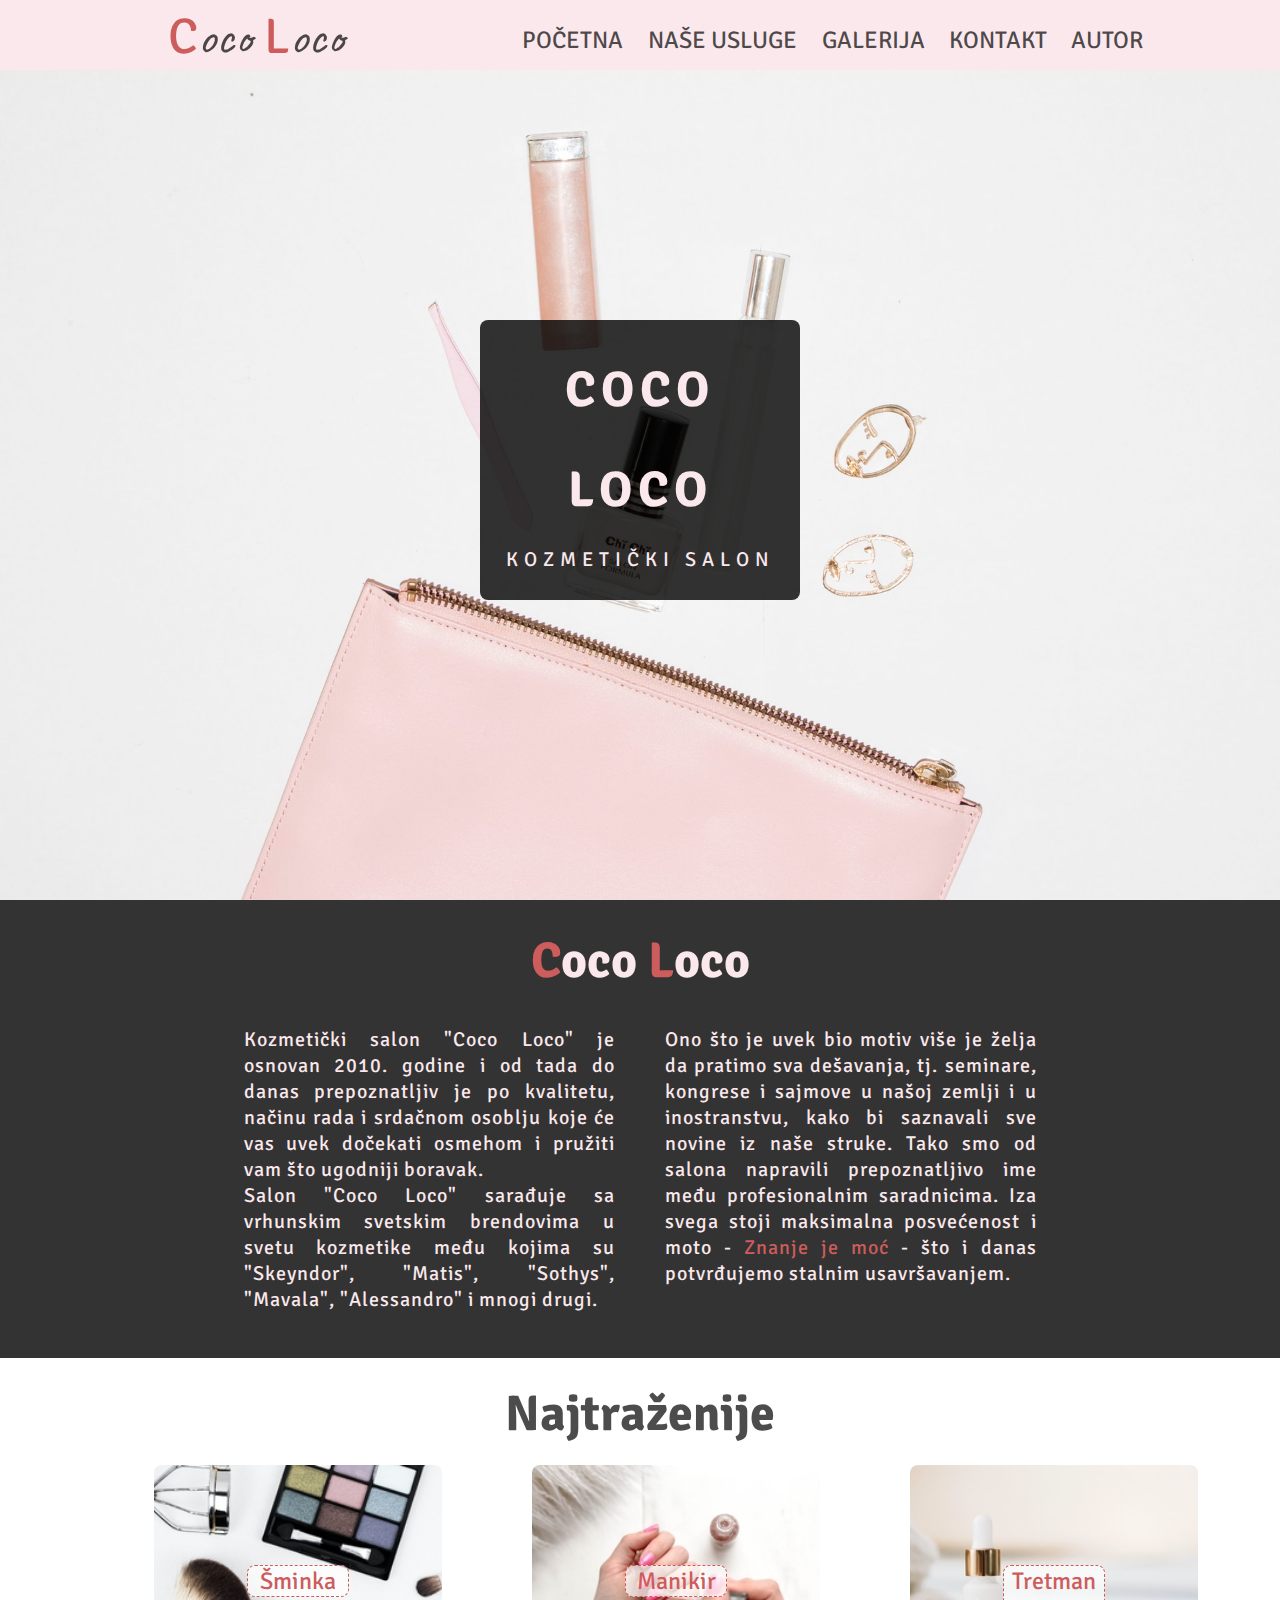
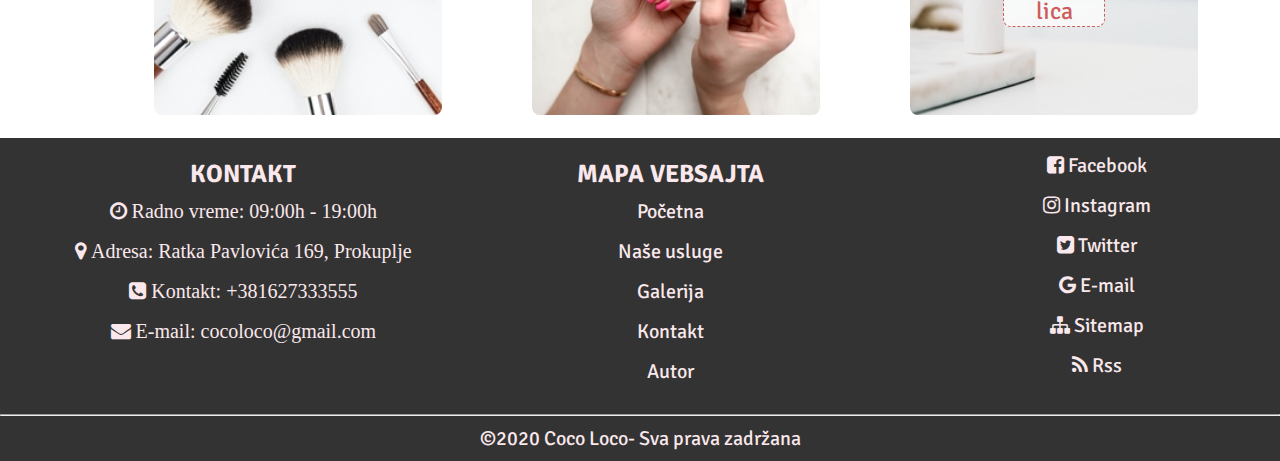
<file: index.html>
<!DOCTYPE html>
<html>
<head>
	<title>Početna | Coco Loco</title>
	<meta charset="utf-8"/>
	<link rel="stylesheet" type="text/css" href="css/style.css"/>
	<link rel="shortcut icon" href="images/icon.png"  sizes="16x16"/>
	<meta name="description" content="Coco Loco | Kozmetički salon | Šminka, Manikir, Higijenski tretman lica"/>
    <meta name="keywords" content="Kozmetički salon, Šminka, Manikir, Pedikir, Higijenski tretman lica"/>
    <meta name="author" content="Kristina Mladenović"/>
     <meta name="viewport" content="width=device-width, initial-scale=1.0"/>
     <link rel="stylesheet" href="https://cdnjs.cloudflare.com/ajax/libs/font-awesome/4.7.0/css/font-awesome.min.css"/>
</head>
<body>
	<!--Pocetak header-a-->
	<div class="header">
		<div class="logo">
				<a href="index.html">
					<span class="prvoSlovo">C</span>oco
					<span class="prvoSlovo">L</span>oco
				</a>
		</div>
			<div class="navigacija">
				<ul>
				<li class="aktivan-link">
					<a href="index.html">Početna </a>
				</li>
				<li>
					<a href="usluge.html">Naše usluge </a>
				</li>
				<li>
					<a href="galerija.html">Galerija</a>
				</li>
				<li>
					<a href="kontakt.html">Kontakt</a>
				</li>
				<li>
					<a href="autor.html">Autor</a>
				</li>
				</ul>
			</div>
				<div class="cistac"></div>
			</div>
	</div>
	<!--Kraj header-a-->
	<!--Pocetak sredine-->
	<div id="sredina">
			<div class="padding-top-bottom-300">
				<div id="sadrzaj">
					<div class="sadrzaj1">
						<h1>Coco Loco</h1>
						<p>Kozmetički salon</p>
					</div>
				</div>
			</div>
		</div>
		<div id="conteiner">
			<h1>
				<span class="prvoSlovo">C</span>oco
				<span class="prvoSlovo">L</span>oco
			</h1>
			<div class="levaKolona">
				<p id="a1">	
					Kozmetički salon "Coco Loco" je osnovan 2010. godine i od tada do danas prepoznatljiv je po kvalitetu, načinu rada i srdačnom osoblju koje će vas uvek dočekati osmehom i pružiti vam što ugodniji boravak.<br/> Salon "Coco Loco" sarađuje sa vrhunskim svetskim brendovima u svetu kozmetike među kojima su "Skeyndor", "Matis", "Sothys", "Mavala", "Alessandro" i mnogi drugi.
					<br/>
					Ono što je uvek bio motiv više je želja da pratimo sva dešavanja, tj. seminare, kongrese i sajmove u našoj zemlji i u inostranstvu, kako bi saznavali sve novine iz naše struke. Tako smo od salona napravili prepoznatljivo ime među profesionalnim saradnicima. Iza svega stoji maksimalna posvećenost i moto -<span class="prvoSlovo"> Znanje je moć</span> - što i danas potvrđujemo stalnim usavršavanjem.
				</p>
			</div>
		</div>
		<div id="podnozje">
			<h1>Najtraženije</h1>
			<div id="image1" class="small-image">
				<div class="opis">
					<a href="usluge.html">Šminka</a>
				</div>
				</div>
			<div id="image2" class="small-image">
				<div class="opis">
					<a href="usluge.html">Manikir</a>
				</div>
				</div>
				<div id="image3" class="small-image">
				<div class="opis">
					<a href="usluge.html">Tretman lica</a>
				</div>
			</div>
			<div class="cleaner"></div>
		</div>
	<!--Kraj sredine-->
	<!--Pocetak footer-a-->
	<div class="footer">
			<div class="info">
				<h3>KONTAKT </h3>
				<ul>
					<li><a href='kontakt.html'><i class="fa fa-clock-o">&nbspRadno vreme: 09:00h - 19:00h</i></a></li> 
						<li><a href='kontakt.html'><i class="fa fa-map-marker">&nbspAdresa: Ratka Pavlovića 169, Prokuplje</i></a></li> 
						<li><a href='kontakt.html'><i class="fa fa-phone-square">&nbspKontakt: +381627333555</i></a></li> 
						<li><a href='kontakt.html'><i class="fa fa-envelope">&nbspE-mail: cocoloco&#64gmail&#46com</i></a></li>
				</ul>
			</div>
			<div class="info">
				<h3>MAPA VEBSAJTA</h3>
				<ul>
					<li>
						<a href="index.html">Početna</a>
					</li>
					<li>
						<a href="usluge.html">Naše usluge </a>
				</li>
					<li>
						<a href="galerija.html">Galerija</a>
					</li>
					<li>
						<a href="kontakt.html">Kontakt</a>
					</li>
					<li>
						<a href="autor.html">Autor</a>
					</li>
				</ul>
			</div>
			<div class="info">
				<ul>
					<li><a href='https://sr-rs.facebook.com/'target='_blank'><i class="fa fa-facebook-square" aria-hidden="true"></i>&nbspFacebook</a></li> 
						<li><a href='https://www.instagram.com/'target='_blank'><i class='fa fa-instagram'></i>&nbspInstagram</a></li> 
						<li><a href='https://twitter.com/'target='_blank'><i class='fa fa-twitter-square'></i>&nbspTwitter</a></li> 
						<li><a href='https://accounts.google.com/signin/v2/identifier?service=mail&passive=true&rm=false&continue=https%3A%2F%2Fmail.google.com%2Fmail%2F&ss=1&scc=1&ltmpl=default&ltmplcache=2&emr=1&osid=1&flowName=GlifWebSignIn&flowEntry=ServiceLogin'target='_blank'><i class='fa fa-google'></i>&nbspE-mail</a></li> 
						<li><a href="sitemap.xml"><i class="fa fa-sitemap" aria-hidden="true"></i>&nbspSitemap</a></li> 
						 <li><a href="rss.xml"><i class="fa fa-rss "aria-hidden="true"></i>&nbspRss</a></li>	
				</ul>
			</div>
		</div>
				<hr style="background:rgb(250, 232, 236)"/>
				<div class="copy">
				<p>
					&copy;2020 Coco Loco- Sva prava zadržana
				</p>
			</div>
	<!--Kraj footer-a-->
</body>
</html>
</file>
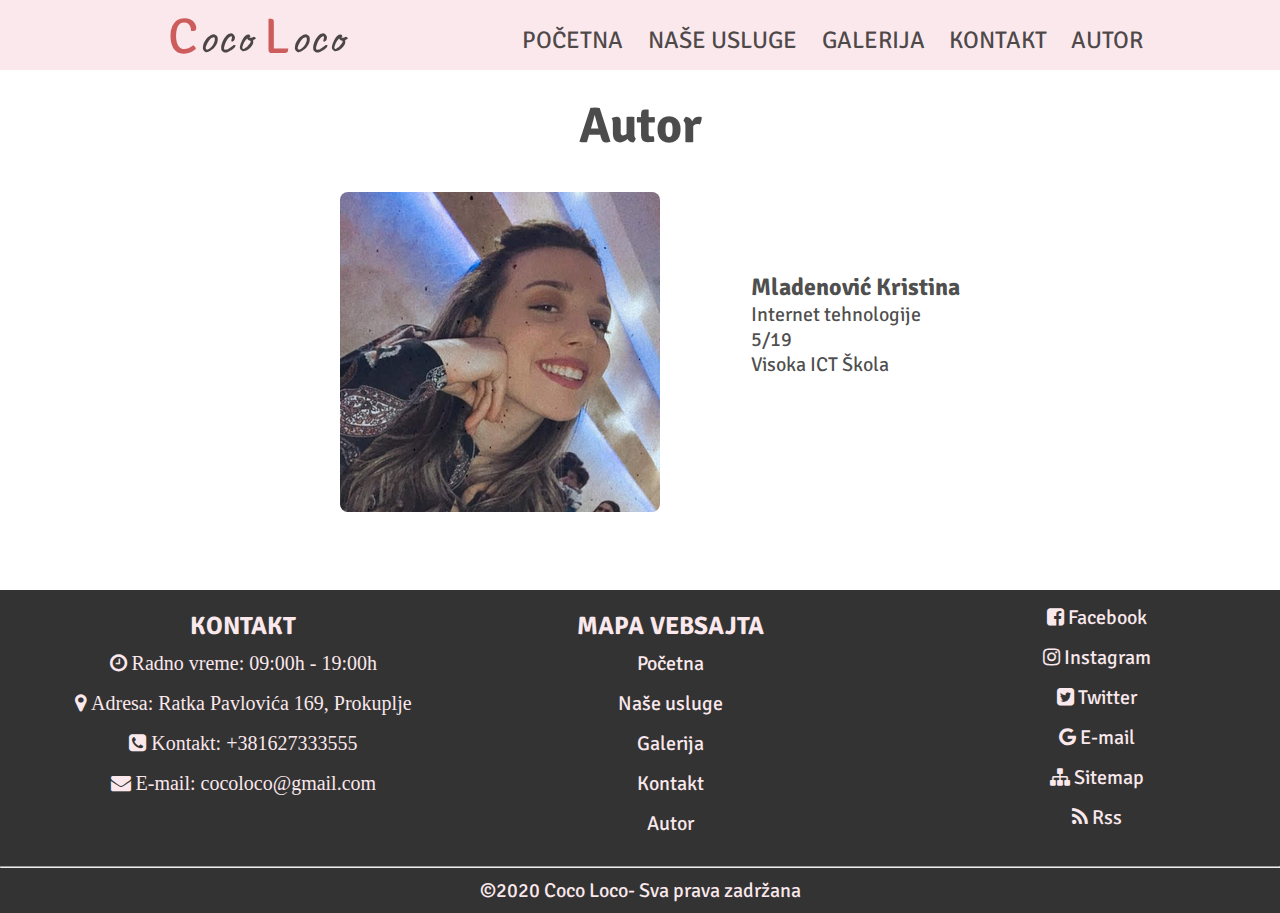
<file: autor.html>
<!DOCTYPE html>
<html>
<head>
	<title>Autor | Coco Loco</title>
	<meta charset="utf-8"/>
	<link rel="stylesheet" type="text/css" href="css/style.css"/>
	<link rel="shortcut icon" href="images/icon.png"  sizes="16x16"/>
	<meta name="description" content="Coco Loco | Kozmetički salon | Šminka, Manikir, Higijenski tretman lica"/>
    <meta name="keywords" content="Kozmetički salon, Šminka, Manikir, Pedikir, Higijenski tretman lica"/>
    <meta name="author" content="Kristina Mladenović"/>
     <meta name="viewport" content="width=device-width, initial-scale=1.0"/>
     <link rel="stylesheet" href="https://cdnjs.cloudflare.com/ajax/libs/font-awesome/4.7.0/css/font-awesome.min.css"/>
</head>
<body>
	<!--Pocetak header-a-->
	<div class="header">
		<div class="logo">
				<a href="index.html">
					<span class="prvoSlovo">C</span>oco
					<span class="prvoSlovo">L</span>oco
				</a>
			</div>
			<div class="navigacija">
				<ul>
				<li >
					<a href="index.html">Početna </a>
				</li>
				<li>
					<a href="usluge.html">Naše usluge </a>
				</li>
				<li>
					<a href="galerija.html">Galerija</a>
				</li>
				<li>
					<a href="kontakt.html">Kontakt</a>
				</li>
				<li class="aktivan-link">
					<a href="autor.html">Autor</a>
				</li>
				</ul>
			</div>
				<div class="cistac"></div>
			</div>
	</div>
	<!--Kraj header-a-->
	<!--Pocetak sredine-->
	<div id="autorSlika">
		<h1>Autor</h1>
			<div id="profil"><img src="images/profil.jpg" alt="Slika profil"/></div>
			<div id="opisAutor"><h2>Mladenović Kristina</h2>
			<p>Internet tehnologije<br/>5/19<br/>Visoka ICT Škola</p></div>
		</div>
	<!--Kraj sredine-->
	<!--Pocetak footer-a-->
	<div class="footer">
			<div class="info">
				<h3>KONTAKT </h3>
				<ul>
					<li><a href='kontakt.html'><i class="fa fa-clock-o">&nbspRadno vreme: 09:00h - 19:00h</i></a></li> 
						<li><a href='kontakt.html'><i class="fa fa-map-marker">&nbspAdresa: Ratka Pavlovića 169, Prokuplje</i></a></li> 
						<li><a href='kontakt.html'><i class="fa fa-phone-square">&nbspKontakt: +381627333555</i></a></li> 
						<li><a href='kontakt.html'><i class="fa fa-envelope">&nbspE-mail: cocoloco&#64gmail&#46com</i></a></li>
				</ul>
			</div>
			<div class="info">
				<h3>MAPA VEBSAJTA</h3>
				<ul>
					<li>
						<a href="index.html">Početna</a>
					</li>
					<li>
						<a href="usluge.html">Naše usluge </a>
				</li>
					<li>
						<a href="galerija.html">Galerija</a>
					</li>
					<li>
						<a href="kontakt.html">Kontakt</a>
					</li>
					<li>
						<a href="autor.html">Autor</a>
					</li>
				</ul>
			</div>
		<div class="info">
					<ul>
					<li><a href='https://sr-rs.facebook.com/'target='_blank'><i class="fa fa-facebook-square" aria-hidden="true"></i>&nbspFacebook</a></li> 
						<li><a href='https://www.instagram.com/'target='_blank'><i class='fa fa-instagram'></i>&nbspInstagram</a></li> 
						<li><a href='https://twitter.com/'target='_blank'><i class='fa fa-twitter-square'></i>&nbspTwitter</a></li> 
						<li><a href='https://accounts.google.com/signin/v2/identifier?service=mail&passive=true&rm=false&continue=https%3A%2F%2Fmail.google.com%2Fmail%2F&ss=1&scc=1&ltmpl=default&ltmplcache=2&emr=1&osid=1&flowName=GlifWebSignIn&flowEntry=ServiceLogin'target='_blank'><i class='fa fa-google'></i>&nbspE-mail</a></li> 
						<li><a href="sitemap.xml"><i class="fa fa-sitemap" aria-hidden="true"></i>&nbspSitemap</a></li> 
						 <li><a href="rss.xml"><i class="fa fa-rss "aria-hidden="true"></i>&nbspRss</a></li>	
				</ul>
			</div>
		</div>
		<hr style="background:rgb(250, 232, 236)"/>
			<div class="copy">
				<p>
					&copy;2020 Coco Loco- Sva prava zadržana
				</p>
			</div>
	<!--Kraj footer-a-->
</body>
</html>
</file>
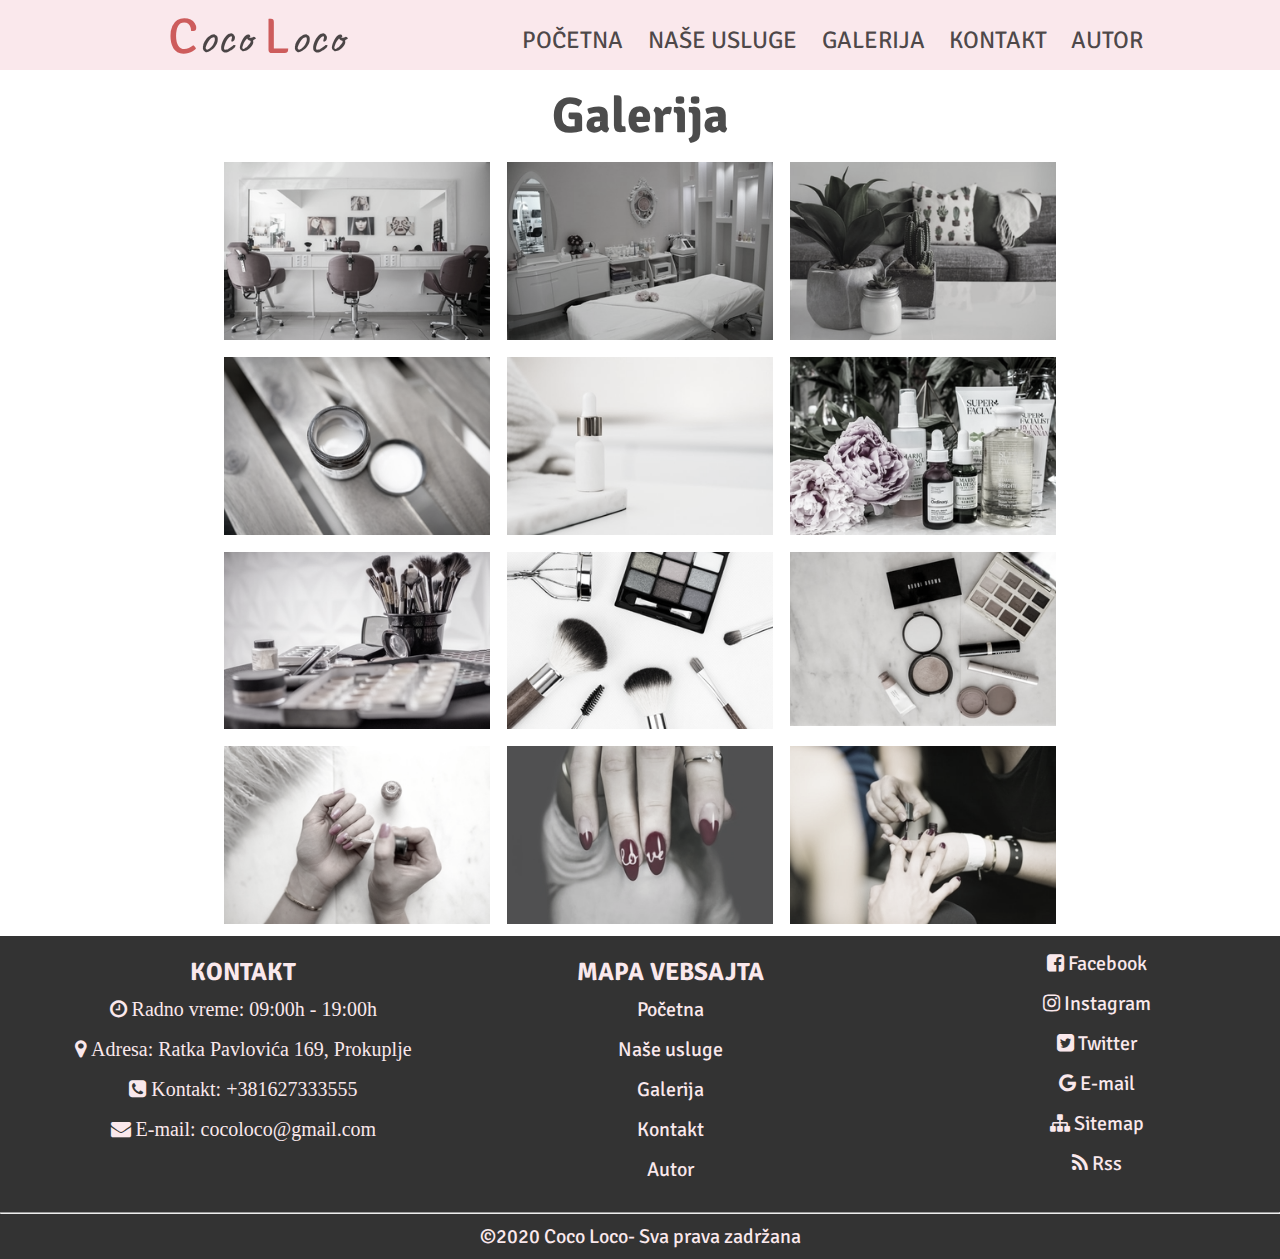
<file: galerija.html>
<!DOCTYPE html>
<html>
<head>
	<title>Galerija | Coco Loco</title>
	<meta charset="utf-8"/>
	<link rel="stylesheet" type="text/css" href="css/style.css"/>
	<link rel="shortcut icon" href="images/icon.png"  sizes="16x16"/>
	<meta name="description" content="Coco Loco | Kozmetički salon | Šminka, Manikir, Higijenski tretman lica"/>
    <meta name="keywords" content="Kozmetički salon, Šminka, Manikir, Pedikir, Higijenski tretman lica"/>
    <meta name="author" content="Kristina Mladenović"/>
     <meta name="viewport" content="width=device-width, initial-scale=1.0"/>
     <link rel="stylesheet" href="https://cdnjs.cloudflare.com/ajax/libs/font-awesome/4.7.0/css/font-awesome.min.css"/>
</head>
<body>
<!--Pocetak header-a-->
	<div class="header">
		<div class="logo">
				<a href="index.html">
					<span class="prvoSlovo">C</span>oco
					<span class="prvoSlovo">L</span>oco
				</a>
			</div>
			<div class="navigacija">
				<ul>
				<li >
					<a href="index.html">Početna </a>
				</li>
				<li>
					<a href="usluge.html">Naše usluge </a>
				</li>
				<li class="aktivan-link">
					<a href="galerija.html">Galerija</a>
				</li>
				<li>
					<a href="kontakt.html">Kontakt</a>
				</li>
				<li>
					<a href="autor.html">Autor</a>
				</li>
				</ul>
			</div>
				<div class="cistac"></div>
			</div>
	</div>
	<!--Kraj header-a-->
	<!--Pocetak sredine-->
		<section class="slike">
        <h1>Galerija</h1>
        <div class="slike-galerije">
            <img src="images/slika1.jpg" alt="Slika 1"/>
            <img src="images/slika2.jpg" alt="Slika 2"/>
            <img src="images/slika3.jpg" alt="Slika 3"/>
            <img src="images/slika4.jpg" alt="Slika 4"/>
            <img src="images/slika6.jpg" alt="Slika 6"/>
            <img src="images/slika7.jpg" alt="Slika 7"/>
            <img src="images/slika9.jpg" alt="Slika 9"/>
            <img src="images/sminka1.jpg" alt="Sminka"/>
            <img src="images/sminka2.jpg" alt="Sminka 2"/>
            <img src="images/nokti1.jpg" alt="Nokti 1"/>
            <img src="images/nokti2.jpg" alt="Nokti 2"/>
            <img src="images/nokti3.jpg" alt="Nokti 3"/>
        </div>
    </section>
    <!--Kraj sredine-->
    <!--Pocetak footer-a-->
	<div class="footer">
			<div class="info">
				<h3>KONTAKT </h3>
				<ul>
					<li><a href='kontakt.html'><i class="fa fa-clock-o">&nbspRadno vreme: 09:00h - 19:00h</i></a></li> 
						<li><a href='kontakt.html'><i class="fa fa-map-marker">&nbspAdresa: Ratka Pavlovića 169, Prokuplje</i></a></li> 
						<li><a href='kontakt.html'><i class="fa fa-phone-square">&nbspKontakt: +381627333555</i></a></li> 
						<li><a href='kontakt.html'><i class="fa fa-envelope">&nbspE-mail: cocoloco&#64gmail&#46com</i></a></li>
				</ul>
			</div>
			<div class="info">
				<h3>MAPA VEBSAJTA</h3>
				<ul>
					<li>
						<a href="index.html">Početna</a>
					</li>
					<li>
						<a href="usluge.html">Naše usluge </a>
				</li>
					<li>
						<a href="galerija.html">Galerija</a>
					</li>
					<li>
						<a href="kontakt.html">Kontakt</a>
					</li>
					<li>
						<a href="autor.html">Autor</a>
					</li>
				</ul>
			</div>
		<div class="info">
					<ul>
					<li><a href='https://sr-rs.facebook.com/'target='_blank'><i class="fa fa-facebook-square" aria-hidden="true"></i>&nbspFacebook</a></li> 
						<li><a href='https://www.instagram.com/'target='_blank'><i class='fa fa-instagram'></i>&nbspInstagram</a></li> 
						<li><a href='https://twitter.com/'target='_blank'><i class='fa fa-twitter-square'></i>&nbspTwitter</a></li> 
						<li><a href='https://accounts.google.com/signin/v2/identifier?service=mail&passive=true&rm=false&continue=https%3A%2F%2Fmail.google.com%2Fmail%2F&ss=1&scc=1&ltmpl=default&ltmplcache=2&emr=1&osid=1&flowName=GlifWebSignIn&flowEntry=ServiceLogin'target='_blank'><i class='fa fa-google'></i>&nbspE-mail</a></li> 
						<li><a href="sitemap.xml"><i class="fa fa-sitemap" aria-hidden="true"></i>&nbspSitemap</a></li> 
						 <li><a href="rss.xml"><i class="fa fa-rss "aria-hidden="true"></i>&nbspRss</a></li>	
				</ul>
			</div>
		</div>
				<hr style="background:rgb(250, 232, 236)"/>
				<div class="copy">
				<p>
					&copy;2020 Coco Loco- Sva prava zadržana
				</p>
			</div>
	<!--Kraj footer-a-->
</body>
</html>
</file>
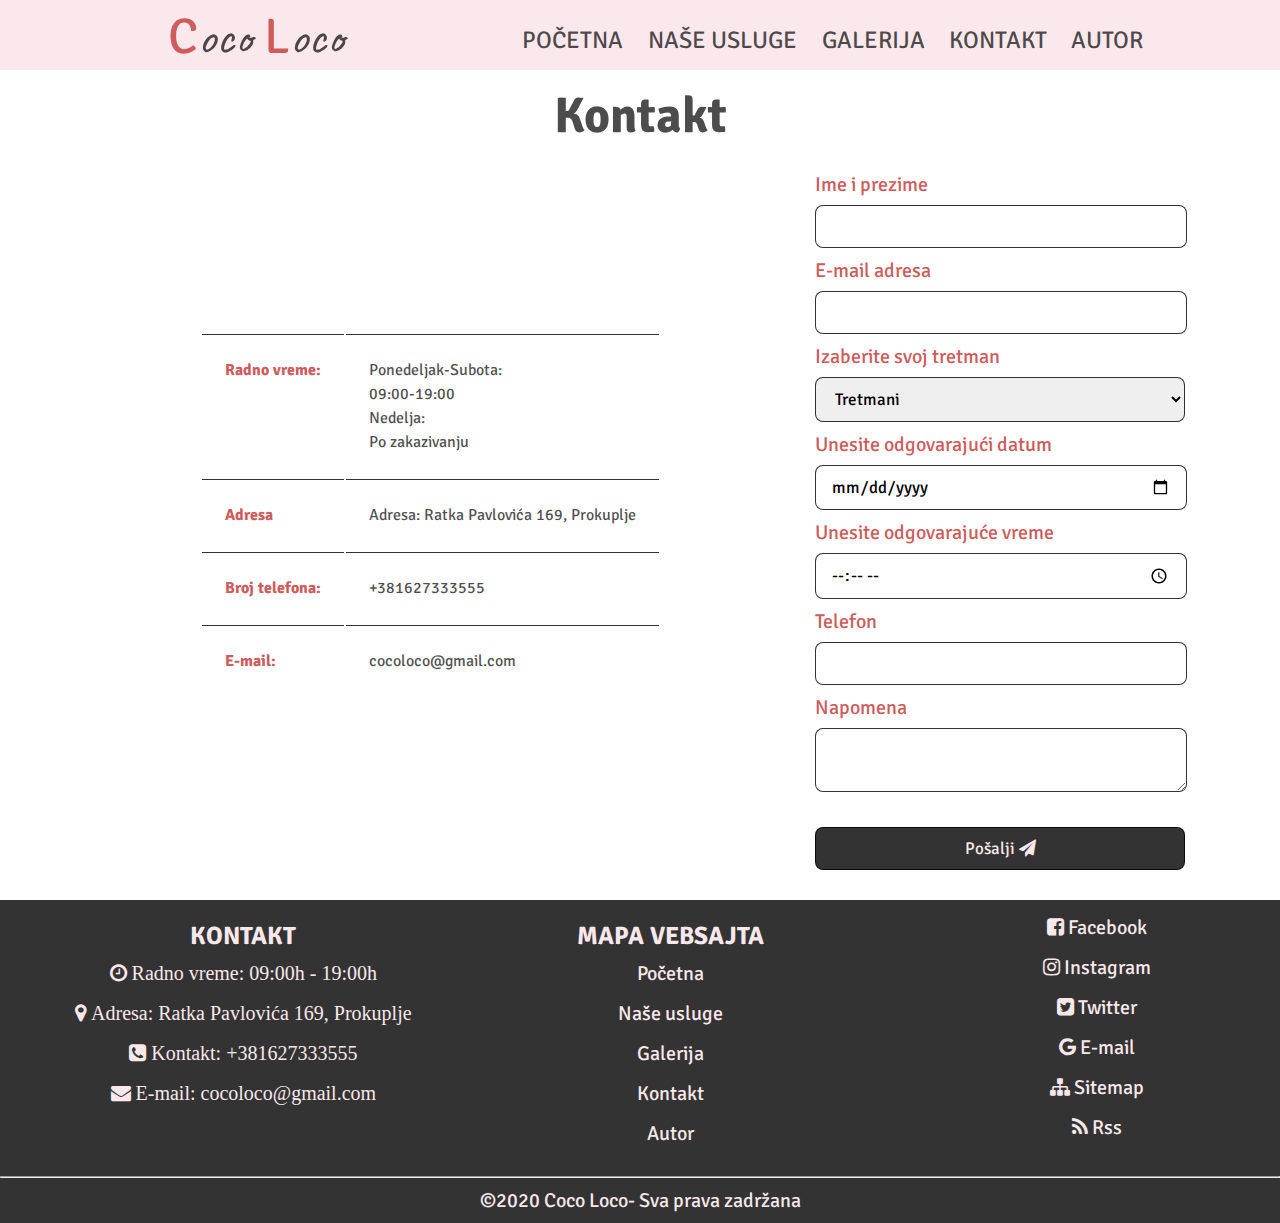
<file: kontakt.html>
<!DOCTYPE html>
<html>
<head>
	<title>Kontakt | Coco Loco</title>
	<meta charset="utf-8"/>
	<link rel="stylesheet" type="text/css" href="css/style.css"/>
	<link rel="shortcut icon" href="images/icon.png"  sizes="16x16"/>
	<meta name="description" content="Coco Loco | Kozmetički salon | Šminka, Manikir, Higijenski tretman lica"/>
    <meta name="keywords" content="Kozmetički salon, Šminka, Manikir, Pedikir, Higijenski tretman lica"/>
    <meta name="author" content="Kristina Mladenović"/>
     <meta name="viewport" content="width=device-width, initial-scale=1.0"/>
     <link rel="stylesheet" href="https://cdnjs.cloudflare.com/ajax/libs/font-awesome/4.7.0/css/font-awesome.min.css"/>
</head>
<body>
<!--Pocetak header-a-->
	<div class="header">
		<div class="logo">
				<a href="index.html">
					<span class="prvoSlovo">C</span>oco
					<span class="prvoSlovo">L</span>oco
				</a>
			</div>
			<div class="navigacija">
				<ul>
				<li>
					<a href="index.html">Početna </a>
				</li>
				<li>
					<a href="usluge.html">Naše usluge </a>
				</li>
				<li>
					<a href="galerija.html">Galerija</a>
				</li>
				<li class="aktivan-link">
					<a href="kontakt.html">Kontakt</a>
				</li>
				<li>
					<a href="autor.html">Autor</a>
				</li>
				</ul>
			</div>
				<div class="cistac"></div>
			</div>
	</div>
	<!--Kraj header-a-->
	<!--Pocetak sredine-->
	<div id="h">
		<h1>Kontakt</h1>
	</div>
		<section id="kontakt" class="kontakt">
        <div class="kontakt-slika">
             <table id="tabela">
		 	 	 <thead>
                        <tr>
                            <th>Radno vreme:</th>
                            <td rowspan="2">Ponedeljak-Subota:<br/>09:00-19:00<br/>Nedelja:<br/> Po zakazivanju</td>
                        </tr>
                    </thead>
                    <tbody>
                    	<tr>
                    		<th>Adresa</th>
                    		<td>Adresa: Ratka Pavlovića 169, Prokuplje</td>
                    	</tr>
                    	<tr>
                    		<th>Broj telefona:</th>
                    		<td>+381627333555</td>
                    	</tr>
                    	<tr>
                    		<th>E-mail:</th>
                    		<td> cocoloco@gmail.com</td>
                    	</tr>
                    </tbody>
		 	 </table>
        </div>        
        <form>
            <div>
                <label for="ime">Ime i prezime</label>
                <input type="text" name="ime" id="name" />
            </div>
            <div>
                <label for="email">E-mail adresa</label>
                <input type="email" name="email" id="email" />
            </div>
            <div>
            	<label for="usluga">Izaberite svoj tretman</label>
            	<select name="usluga" id="usluga">
							<option value="0"selected="selected">Tretmani</option>
							<optgroup label="Šminka">
								<option value="1" >MAC profesionalna šminka</option>
								<option value="2">MAC profesionalna šminka sa postavljenje veštačkih trepavica</option>
								<option value="3">Profesionalna šminka i nadogradnja trepavica tehnikom postavljanja pramenova</option>
								<option value="4">Svilene trepavice - dlaka na dlaku</option>
								<option value="5">Korekcija svilenih trepavica</option>
								<option value="6">Uklanjanje nadogradnje trepavica</option>
								<option value="7">Postavljanje veštačkih trepavica</option>
								<option value="8">Bojenje trepavica</option>
								<option value="9">Bojenje obrva</option>
								<option value="10">Bojenje obrva i trepavica</option>
								<option value="11">Korekcija obrva</option>
								<option value="12">Korekcija obrva i bojenje obrva</option>
								<option value="13">Puder obrve</option>
							</optgroup>
							<optgroup label="Manikir, pedikir i dekoracija noktiju">
								<option value="14">Manikir</option>
								<option value="15">SPA manikir</option>
								<option value="16">Lakiranje</option>
								<option value="17">Nadogradnja noktiju gel tehnikom</option>
								<option value="18">Izlivanje noktiju</option>
								<option value="19">Korekcija nadogradnje gel tehnikom</option>
								<option value="20">	Korekcija nadogradnje – jedan nokat</option>
								<option value="21">Ojačavanje prirodnih noktiju gelom</option>
								<option value="22">Dugotrajni lak – gel lak</option>
								<option value="23">Uklanjanje nadogradnje ili gel lakova</option>
								<option value="24">	Pedikir i gel lak</option>
								<option value="25">	Gel lak na nogama</option>
								<option value="26">	Pedikir i gel</option>
								<option value="27">Gel na nogama</option>
							</optgroup>
							<optgroup label="Tretmani lica">
								<option value="28">	Higijenski tretman lica</option>
								<option value="29">Higijenski tretman lica sa aplikacijom ampule</option>
								<option value="30">Higijenski tretman lica sa dve maske</option>
								<option value="31">Tretman lica piling, masaža i maska</option>
								<option value="32">	Laserski tretman akni</option>
							</optgroup>
							<optgroup label="Depilacija">
								<option value="33">Nausnice</option>
								<option value="34">Brada</option>
								<option value="35">	Zulufi</option>
								<option value="36">Celo lice</option>
								<option value="37">Cele noge</option>
								<option value="38">Ruke</option>
								<option value="39">Pazuh</option>
							</optgroup>
						</select>
            </div>
            <div>
            	<label for="datum">Unesite odgovarajući datum</label>
            	<input type="date" name="datum" id="datum"/>
            </div>
            <div>
            	<label for="vreme">Unesite odgovarajuće vreme</label>
            	<input type="time" name="vreme" id="vreme"/>
            </div>
            <div>
                <label for="telefon">Telefon</label>
                <input type="text" name="telefon" id="telefon" />
            </div>
            <div>
                <label for="poruka">Napomena</label>
                <textarea name="poruka" id="poruka" placeholder="Vaša poruka"/>
                </textarea>
            </div>
            <button class="dugme" type="submit">Pošalji <i class="fa fa-paper-plane" aria-hidden="true"></i></button>
        </form>
    </section>
	<!--Kraj sredine-->
	<!--Pocetak footer-a-->
	<div class="footer">
			<div class="info">
				<h3>KONTAKT </h3>
				<ul>
					<li><a href='kontakt.html'><i class="fa fa-clock-o">&nbspRadno vreme: 09:00h - 19:00h</i></a></li> 
						<li><a href='kontakt.html'><i class="fa fa-map-marker">&nbspAdresa: Ratka Pavlovića 169, Prokuplje</i></a></li> 
						<li><a href='kontakt.html'><i class="fa fa-phone-square">&nbspKontakt: +381627333555</i></a></li>  
						<li><a href='kontakt.html'><i class="fa fa-envelope">&nbspE-mail: cocoloco&#64gmail&#46com</i></a></li>
				</ul>
			</div>
			<div class="info">
				<h3>MAPA VEBSAJTA</h3>
				<ul>
					<li>
						<a href="index.html">Početna</a>
					</li>
					<li>
						<a href="usluge.html">Naše usluge </a>
				</li>
					<li>
						<a href="galerija.html">Galerija</a>
					</li>
					<li>
						<a href="kontakt.html">Kontakt</a>
					</li>
					<li>
						<a href="autor.html">Autor</a>
					</li>
				</ul>
			</div>
		<div class="info">
					<ul>
					<li><a href='https://sr-rs.facebook.com/'target='_blank'><i class="fa fa-facebook-square" aria-hidden="true"></i>&nbspFacebook</a></li> 
						<li><a href='https://www.instagram.com/'target='_blank'><i class='fa fa-instagram'></i>&nbspInstagram</a></li> 
						<li><a href='https://twitter.com/'target='_blank'><i class='fa fa-twitter-square'></i>&nbspTwitter</a></li> 
						<li><a href='https://accounts.google.com/signin/v2/identifier?service=mail&passive=true&rm=false&continue=https%3A%2F%2Fmail.google.com%2Fmail%2F&ss=1&scc=1&ltmpl=default&ltmplcache=2&emr=1&osid=1&flowName=GlifWebSignIn&flowEntry=ServiceLogin'target='_blank'><i class='fa fa-google'></i>&nbspE-mail</a></li> 
						<li><a href="sitemap.xml"><i class="fa fa-sitemap" aria-hidden="true"></i>&nbspSitemap</a></li> 
						 <li><a href="rss.xml"><i class="fa fa-rss "aria-hidden="true"></i>&nbspRss</a></li>	
				</ul>
			</div>
		</div>
				<hr style="background:rgb(250, 232, 236)"/>
				<div class="copy">
				<p>
					&copy;2020 Coco Loco- Sva prava zadržana
				</p>
			</div>
	<!--Kraj footer-a-->
</body>
</html>
</file>
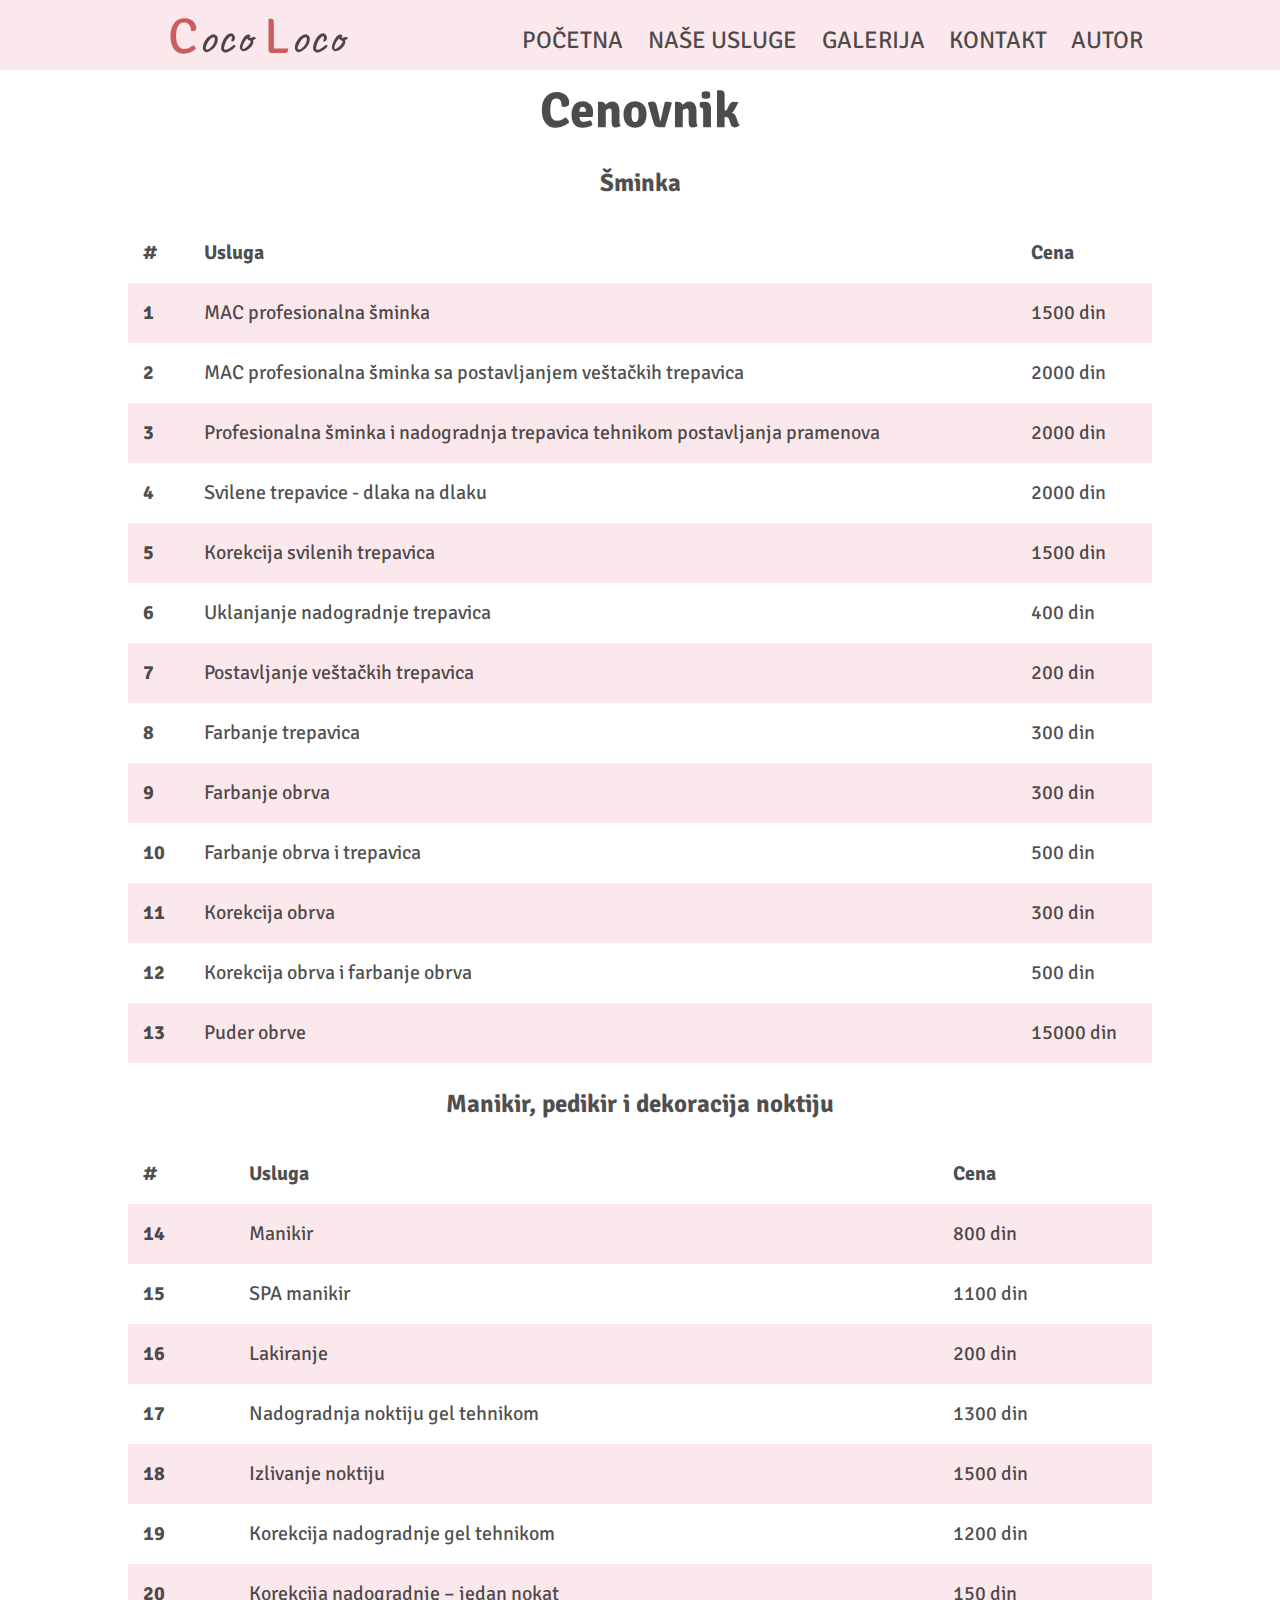
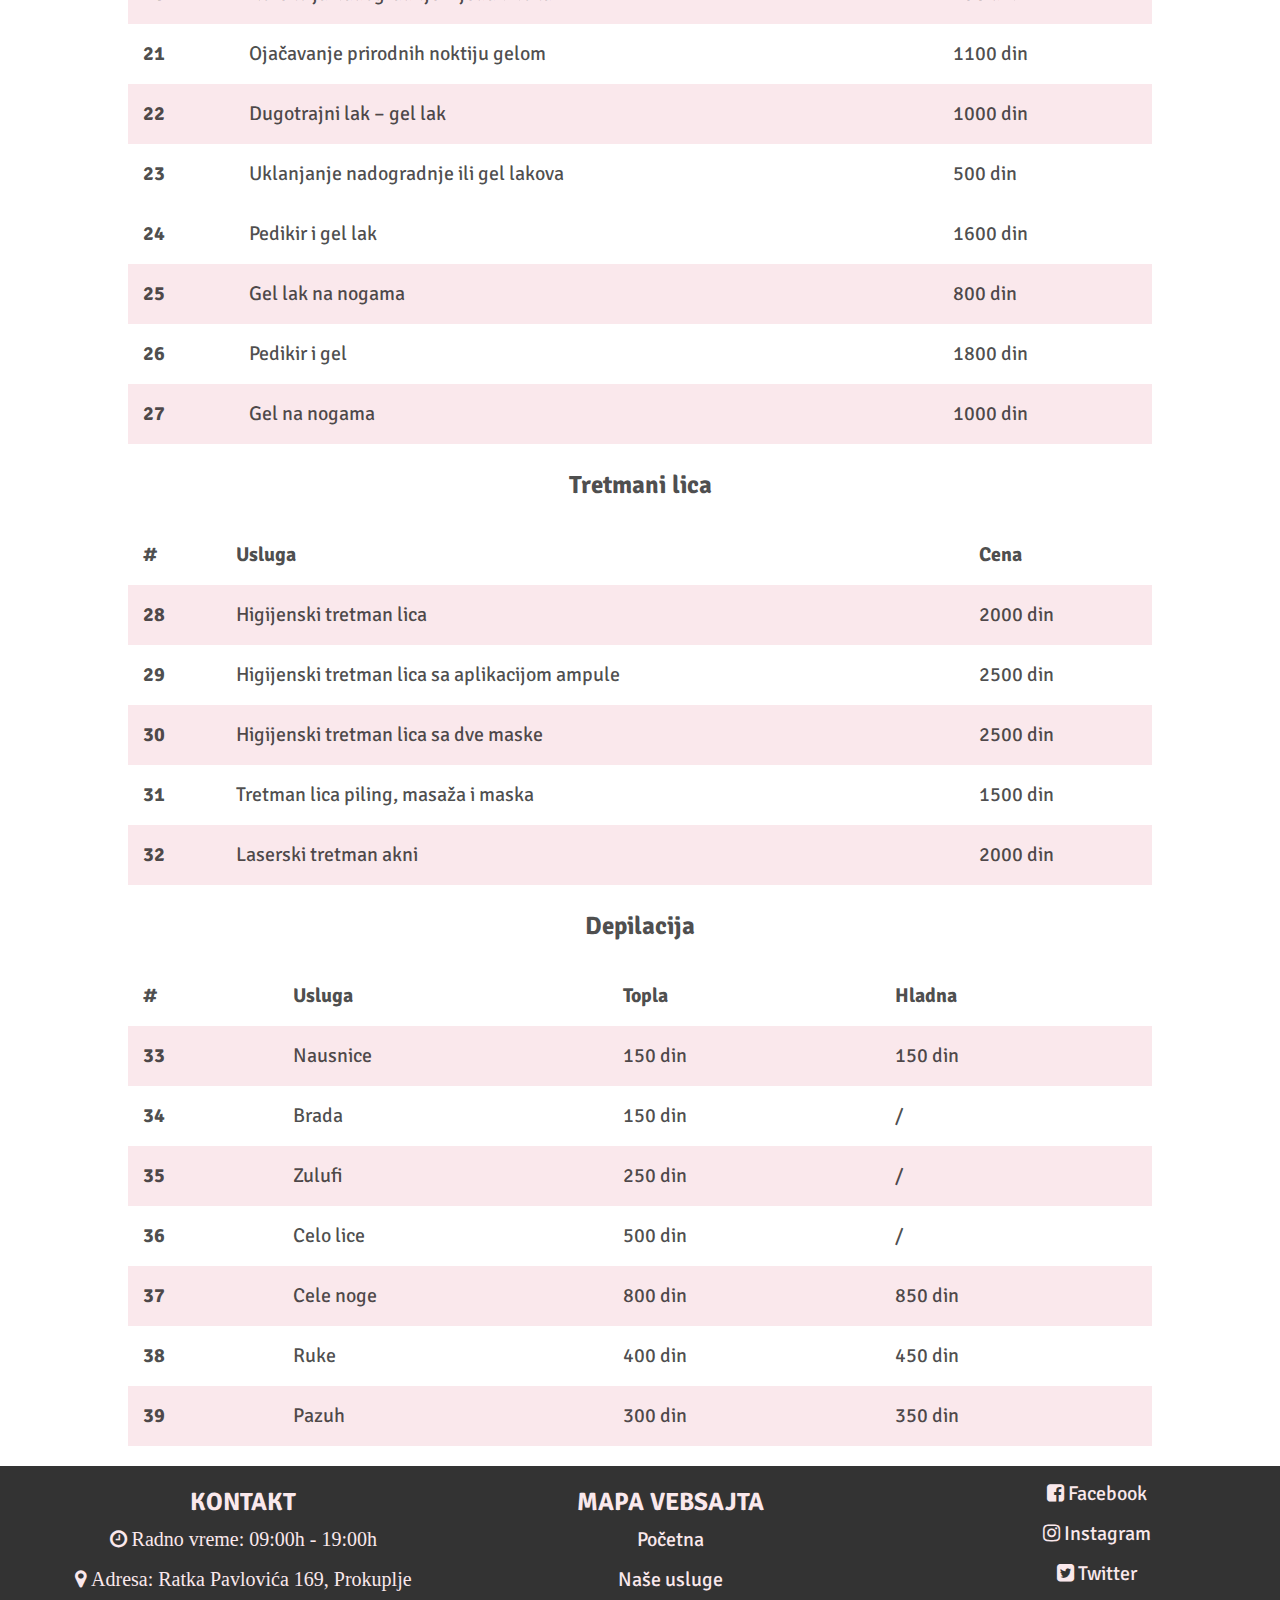
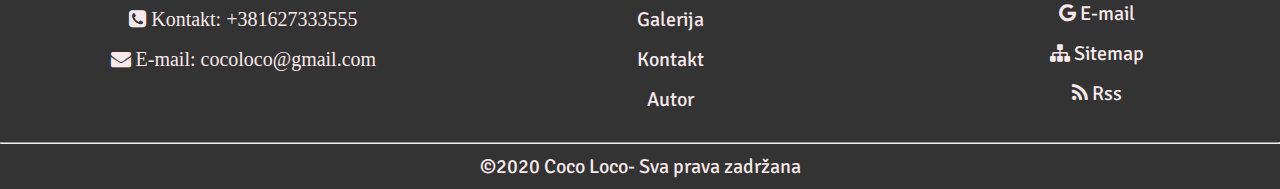
<file: usluge.html>
<!DOCTYPE html>
<html>
<head>
	<title>Naše usluge| Coco Loco</title>
	<meta charset="utf-8"/>
	<link rel="stylesheet" type="text/css" href="css/style.css"/>
	<link rel="shortcut icon" href="images/icon.png"  sizes="16x16"/>
	<meta name="description" content="Coco Loco | Kozmetički salon | Šminka, Manikir, Higijenski tretman lica"/>
    <meta name="keywords" content="Kozmetički salon, Šminka, Manikir, Pedikir, Higijenski tretman lica"/>
    <meta name="author" content="Kristina Mladenović"/>
     <meta name="viewport" content="width=device-width, initial-scale=1.0"/>
     <link rel="stylesheet" href="https://cdnjs.cloudflare.com/ajax/libs/font-awesome/4.7.0/css/font-awesome.min.css"/>
</head>
<body>
<!--Pocetak header-a-->
	<div class="header">
		<div class="logo">
				<a href="index.html">
					<span class="prvoSlovo">C</span>oco
					<span class="prvoSlovo">L</span>oco
				</a>
			</div>
			<div class="navigacija">
				<ul>
				<li >
					<a href="index.html">Početna </a>
				</li>
				<li class="aktivan-link">
					<a href="usluge.html">Naše usluge </a>
				</li>
				<li>
					<a href="galerija.html">Galerija</a>
				</li>
				<li>
					<a href="kontakt.html">Kontakt</a>
				</li>
				<li>
					<a href="autor.html">Autor</a>
				</li>
				</ul>
			</div>
				<div class="cistac"></div>
			</div>
	</div>
	<!--Kraj header-a-->
	<!--Pocetak sredina-->
	<div class="cenovnik">
			<h1> Cenovnik </h1>
			<h3>Šminka</h3>
			<!--Pocetak tabele-->
			 <table class="table  table-striped">
                    <thead>
                        <tr>
                            <th >#</th>
                            <th >Usluga</th>
                            <th >Cena</th>
                        </tr>
                    </thead>
                    <tbody>
                        <tr>
                            <th>1</th>
                            <td>MAC profesionalna šminka</td>
                            <td>1500 din</td>
                        </tr>
                        <tr>
                            <th >2</th>
                            <td>MAC profesionalna šminka sa postavljanjem veštačkih trepavica</td>
                            <td>2000 din</td>
                        </tr>
                        <tr>
                            <th >3</th>
                            <td>Profesionalna šminka i nadogradnja trepavica tehnikom postavljanja pramenova</td>
                            <td>2000 din</td>
                        </tr>
                        <tr>
                            <th >4</th>
                            <td>Svilene trepavice - dlaka na dlaku</td>
                            <td>2000 din</td>
                        </tr>
                        <tr>
                            <th >5</th>
                            <td>Korekcija svilenih trepavica</td>
                            <td>1500 din</td>
                        </tr>
                        <tr>
                            <th >6</th>
                            <td>Uklanjanje nadogradnje trepavica</td>
                            <td>400 din</td>
                        </tr>
                        <tr>
                            <th>7</th>
                            <td>Postavljanje veštačkih trepavica</td>
                            <td>200 din</td>
                        </tr>
                        <tr>
                            <th >8</th>
                            <td>Farbanje trepavica</td>
                            <td>300 din</td>
                        </tr>
                        <tr>
                            <th >9</th>
                            <td>Farbanje obrva</td>
                            <td>300 din</td>
                        </tr>
                        <tr>
                            <th>10</th>
                            <td>Farbanje obrva i trepavica</td>
                            <td>500 din</td>
                        </tr>
                        <tr>
                            <th >11</th>
                            <td>Korekcija obrva</td>
                            <td>300 din</td>
                        </tr>
                        <tr>
                            <th >12</th>
                            <td>Korekcija obrva i farbanje obrva</td>
                            <td>500 din</td>
                        </tr>
                        <tr>
                            <th >13</th>
                            <td>Puder obrve</td>
                            <td>15000 din</td>
                        </tr>
                    </tbody>
                </table>
                <h3>Manikir, pedikir i dekoracija noktiju</h3>
                <table class="table table-striped">
                    <thead>
                        <tr>
                            <th >#</th>
                            <th >Usluga</th>
                            <th >Cena</th>
                        </tr>
                    </thead>
                    <tbody>
                        <tr>
                            <th >14</th>
                            <td>Manikir</td>
                            <td>800 din</td>
                        </tr>
                        <tr>
                            <th >15</th>
                            <td>SPA manikir</td>
                            <td>1100 din</td>
                        </tr>
                        <tr>
                            <th>16</th>
                            <td>Lakiranje</td>
                            <td>200 din</td>
                        </tr>
                        <tr>
                            <th >17</th>
                            <td>Nadogradnja noktiju gel tehnikom</td>
                            <td>1300 din</td>
                        </tr>
                        <tr>
                            <th >18</th>
                            <td>Izlivanje noktiju</td>
                            <td>1500 din</td>
                        </tr>
                        <tr>
                            <th>19</th>
                            <td>Korekcija nadogradnje gel tehnikom</td>
                            <td>1200 din</td>
                        </tr>
                        <tr>
                            <th >20</th>
                            <td>Korekcija nadogradnje – jedan nokat</td>
                            <td>150 din</td>
                        </tr>
                        <tr>
                            <th >21</th>
                            <td>Ojačavanje prirodnih noktiju gelom</td>
                            <td>1100 din</td>
                        </tr>
                        <tr>
                            <th >22</th>
                            <td>Dugotrajni lak – gel lak</td>
                            <td>1000 din</td>
                        </tr>
                        <tr>
                            <th >23</th>
                            <td>Uklanjanje nadogradnje ili gel lakova</td>
                            <td>500 din</td>
                        </tr>
                        <tr>
                        <tr>
                            <th>24</th>
                            <td>Pedikir i gel lak</td>
                            <td>1600 din</td>
                        </tr>
                        <tr>
                            <th >25</th>
                            <td>Gel lak na nogama</td>
                            <td>800 din</td>
                        </tr>
                        <tr>
                            <th >26</th>
                            <td>Pedikir i gel</td>
                            <td>1800 din</td>
                        </tr>
                        <tr>
                            <th >27</th>
                            <td>Gel na nogama</td>
                            <td>1000 din</td>
                        </tr>
                        <tr>
                    </tbody>
                </table>
                <h3>Tretmani lica</h3>
                <table class="table table-striped">
                    <thead>
                        <tr>
                            <th >#</th>
                            <th >Usluga</th>
                            <th >Cena</th>
                        </tr>
                    </thead>
                    <tbody>
                        <tr>
                            <th>28</th>
                            <td>Higijenski tretman lica</td>
                            <td>2000 din</td>
                        </tr>
                        <tr>
                            <th>29</th>
                            <td>Higijenski tretman lica sa aplikacijom ampule</td>
                            <td>2500 din</td>
                        </tr>
                        <tr>
                            <th >30</th>
                            <td>Higijenski tretman lica sa dve maske</td>
                            <td>2500 din</td>
                        <tr>
                            <th>31</th>
                            <td>Tretman lica piling, masaža i maska</td>
                            <td>1500 din</td>
                        </tr>
                         <tr>
                            <th >32</th>
                            <td>Laserski tretman akni</td>
                            <td>2000 din</td>
                        </tr>
                    </tbody>
                </table>
                <h3>Depilacija</h3>
                <table class="table table-striped">
                    <thead>
                        <tr>
                            <th >#</th>
                            <th >Usluga</th>
                            <th >Topla</th>
                            <th >Hladna</th>
                        </tr>
                    </thead>
                    <tbody>
                        <tr>
                            <th >33</th>
                            <td>Nausnice</td>
                            <td>150 din</td>
                            <td>150 din</td>
                        </tr>
                        <tr>
                            <th >34</th>
                            <td>Brada</td>
                           <td>150 din</td>
                            <td>/</td>
                        </tr>
                        <tr>
                            <th >35</th>
                            <td>Zulufi</td>
                           <td>250 din</td>
                            <td>/</td>
                        </tr>
                        <tr>
                            <th >36</th>
                            <td>Celo lice</td>
                           <td>500 din</td>
                            <td>/</td>
                        </tr>
                        <tr>
                            <th >37</th>
                            <td>Cele noge</td>
                            <td>800 din</td>
                            <td>850 din</td>
                        </tr>
                        <tr>
                            <th >38</th>
                            <td>Ruke</td>
                            <td>400 din</td>
                            <td>450 din</td>
                        </tr>
                        <tr>
                            <th>39</th>
                            <td>Pazuh</td>
                            <td>300 din</td>
                            <td>350 din</td>
                        </tr>
                    </tbody>
                </table>
            </div>
			<!--KRAJ TABELE-->
		</div>
	<!--Kraj sredine-->
	<!--Pocetak footer-a-->
	<div class="footer">
			<div class="info">
				<h3>KONTAKT </h3>
				<ul>
					<li><a href='kontakt.html'><i class="fa fa-clock-o">&nbspRadno vreme: 09:00h - 19:00h</i></a></li> 
						<li><a href='kontakt.html'><i class="fa fa-map-marker">&nbspAdresa: Ratka Pavlovića 169, Prokuplje</i></a></li> 
						<li><a href='kontakt.html'><i class="fa fa-phone-square">&nbspKontakt: +381627333555</i></a></li> 
						<li><a href='kontakt.html'><i class="fa fa-envelope">&nbspE-mail: cocoloco&#64gmail&#46com</i></a></li>
				</ul>
			</div>
			<div class="info">
				<h3>MAPA VEBSAJTA</h3>
				<ul>
					<li>
						<a href="index.html">Početna</a>
					</li>
					<li>
						<a href="usluge.html">Naše usluge </a>
				</li>
					<li>
						<a href="galerija.html">Galerija</a>
					</li>
					<li>
						<a href="kontakt.html">Kontakt</a>
					</li>
					<li>
						<a href="autor.html">Autor</a>
					</li>
				</ul>
			</div>
		<div class="info">
                <ul>
                    <li><a href='https://sr-rs.facebook.com/'target='_blank'><i class="fa fa-facebook-square" aria-hidden="true"></i>&nbspFacebook</a></li> 
                        <li><a href='https://www.instagram.com/'target='_blank'><i class='fa fa-instagram'></i>&nbspInstagram</a></li> 
                        <li><a href='https://twitter.com/'target='_blank'><i class='fa fa-twitter-square'></i>&nbspTwitter</a></li> 
                        <li><a href='https://accounts.google.com/signin/v2/identifier?service=mail&passive=true&rm=false&continue=https%3A%2F%2Fmail.google.com%2Fmail%2F&ss=1&scc=1&ltmpl=default&ltmplcache=2&emr=1&osid=1&flowName=GlifWebSignIn&flowEntry=ServiceLogin'target='_blank'><i class='fa fa-google'></i>&nbspE-mail</a></li> 
                        <li><a href="sitemap.xml"><i class="fa fa-sitemap" aria-hidden="true"></i>&nbspSitemap</a></li> 
                         <li><a href="rss.xml"><i class="fa fa-rss "aria-hidden="true"></i>&nbspRss</a></li>
                </ul>
            </div>
        </div>
                <hr style="background:rgb(250, 232, 236)"/>
                <div class="copy">
                <p>
                    &copy;2020 Coco Loco- Sva prava zadržana
                </p>
            </div>
	<!--Kraj footer-a-->
</body>
</html>
</file>
<file: css/style.css>
@import url('https://fonts.googleapis.com/css2?family=Caveat:wght@600&display=swap');
@import url('https://fonts.googleapis.com/css2?family=Caveat:wght@600&family=Signika&display=swap');
*{
	margin: 0px;
	padding: 0px;
	font-family: 'Signika', sans-serif;
}
a{
	text-decoration: none;
	font-size: 24px;
}
ul{
	list-style-type: none;
}
p, .opis, .info ul li a, .table, label{
	font-size:20px; 
}
h3{
	font-size: 25px;
}
.cistac{
	clear: both;
}
/*Pozadinske boje*/
.header{
	background-color: rgb(250, 232, 236);
}
#sadrzaj, #conteiner, .footer, .dugme, .copy{
	background-color: rgba(0,0,0,0.8);
}
/*Boja slova*/
h1, .navigacija ul li a, .cenovnik h3, .table, #opisAutor, option, optgroup, #tabela tr, label{
	color:rgba(0,0,0,0.7);
}
h3, .sadrzaj1, .sadrzaj1 h1, #conteiner h1, .info a, .dugme, .copy{
	color: rgb(250, 232, 236);
}
/*Border-radius*/
#sadrzaj, #image1, #image2, #image3, .opis, #profil img{
	border-radius: 8px;
}
.logo a {
	color: rgba(0,0,0,0.7);
	font-family: 'Caveat', sans-serif;
	font-size: 50px;
}
h1{
	font-size: 50px;	
}
/*Text-align*/
h3, .logo, #conteiner h1, #podnozje h1, .opis, .info, .cenovnik, .slike h1, #autorSlika h1, #h{
	text-align: center;
}
.header{
	width: inherit;
	height: 70px;
	margin: 0px auto;
}
.logo{
	float: left;
	width: 40%;
	position: absolute;
	top: 5px;
}
.prvoSlovo, #tabela th, label{
	 color: #cd5c5c;
}
.navigacija{
	float: right;
	position: relative;
	top: 25px;
	width: 60%;
}
.navigacija ul li{
	display: inline;
	margin:0px 10px;
}
.navigacija ul li a{
	text-transform: uppercase;
}
.navigacija ul li a:hover{
	color: rgba(0,0,0,0.4);
	border-bottom: 2px solid white;
}
#sredina{
	width: 100%;
	background-image: url("../images/pocetna.jpg");
	background-repeat:  no-repeat;
	background-size: cover;
	background-position: center center;
	background-attachment: fixed; 
}
.padding-top-bottom-300{
	padding-top: 250px;
	padding-bottom: 300px;
}
#sadrzaj{
	width:25%;
	margin:0px auto;
}
.sadrzaj1{
	letter-spacing:6px;
    line-height:2;
    text-transform: uppercase;
    text-align: center;
  	padding:20px;
}
#conteiner{
	width: inherit;
	padding: 30px;
}
#conteiner h1{
	margin-bottom: 20px;
}
.levaKolona{
	width: 65%;
	margin: 0px auto;
	text-align:justify;  
	color: rgb(250, 232, 236);
	padding:15px;
	letter-spacing:1px;
    line-height:1.3;
}
#a1{
	-webkit-column-count:2;
	column-gap: 50px;
}
#podnozje h1{
	margin-bottom:20px;
}
#podnozje {
	width: 90%;
	margin-bottom: 10px;
	padding: 25px 40px;
	height: 330px;
	margin: 0px auto;
}
.small-image {
	width: 25%;
	float: left;
	height: 250px;
	margin-left:90px;
	background-size: cover;
	background-position: center;
	transition: width 2s, height 2s, transform 3s;
}
.small-image:hover{
	transform: scale(1.1,1.1);
	transform:translate(10px,10px,10px);
}
#image1{
	background-image: url('../images/sminka1.jpg');
}
#image3{
	background-image: url('../images/slika6.jpg');
	margin-right: 5px;
}
#image2{
	background-image: url('../images/nokti1.jpg');
}
.opis{
	margin:100px auto;
	background-color: rgba(255,255,255,0.7);
	border:1px dashed #cd5c5c;
	width: 100px;
}
.opis a{
	color: #cd5c5c;;
}
.footer{
	width:inherit;
	display: flex;
} 
.info{
	padding: 15px;
	flex:1 ;
	margin-left: 60px; 
}
.info ul li{
	margin-bottom: 15px;
}
.info h3{
	padding: 5px;
	margin-bottom: 5px;
}
.copy{
	text-align: center;
	padding: 10px;
}
/*Tabela-cenovnik-nase usluge*/
.cenovnik{
	width: 100%;
	margin-bottom: 10px;
	padding: 10px 0px;
}
.cenovnik h3{
	padding: 25px 0px;
}
.table{
	margin: 0px auto;
	width: 80%;
	background-color: #fff;
	border-collapse: collapse;
}
.table td, .table th{
	padding: 15px;
 	vertical-align: top;
}
 #tabela td, #tabela th{
	padding: 23px;
 	vertical-align: top;
}
 #tabela td, #tabela th{
 	border-top: 1px solid rgba(0,0,0,0.8);
 }
tr{
	    line-height: 1.5;
	    text-align: left;
} 
.table-striped > tbody > tr:nth-child(2n + 1)> td, .table-striped > tbody > tr:nth-child(2n + 1)> th {
    background-color: rgb(250, 232, 236);
}
.table-striped > tbody > tr:nth-child(2n + 2):hover > td, .table-striped > tbody > tr:nth-child(2n + 2):hover > th 
{
	background-color: rgb(251, 232, 236);
}
tbody{
	display: table-row-group;
    vertical-align: middle;
    border-color: inherit;
}
/*Galerija*/
.slike{
	width: inherit;
}
.slike-galerije img{
  filter: grayscale(80%);
  cursor: pointer;
  transition: 0.3s;
}
.slike-galerije img:hover{
  filter: none;
}
.slike-galerije {
  display: grid;
  grid-template-columns: repeat(3, 1fr);
  grid-gap: 17px;
  margin:12px;
  width: 65%;
  margin: 0px auto;
  margin-bottom: 12px;
}
.slike h1, #autorSlika h1, .kontakt-slika , #h h1{
	padding: 15px;
}
img{
    max-width: 100%;
    height: auto;
}
/*Autor*/
#autorSlika{
	width: 50%;
	padding: 10px;
	margin: 0px auto;
	height: 500px;
}
#profil{
	float: left;
}
#profil{
	padding: 20px;
}
#opisAutor {
	margin-top: 100px;
	float: right;
}
/*Kontakt*/
.kontakt label{
  display: block;
  margin-top: 10px;
  margin-bottom: 8px;
}
.kontakt input{
	display: block;
	border: 1px solid rgba(0,0,0,0.8);
  width: 340px;
  outline: 0;
  padding: 10px 15px;
  font-size: 17px;
  border-radius: 8px;
}
.kontakt textarea{
  display: inline-block;
  border-radius: 8px;
  width: 340px;
  padding: 10px 15px;
  font-size: 17px;
  border: 1px solid rgba(0,0,0,0.8);
}
.kontakt select{
	border-radius: 8px;
  width: 370px;
  padding: 10px 15px;
  font-size: 17px;
  border: 1px solid rgba(0,0,0,0.8);
}
.dugme{
  outline: 0;
  border: 1; 
  font-size: 17px;
  padding: 10px 20px;
  border-radius: 8px;
  width:370px;
  border: 1px solid rgba(0,0,0,0.8);
  margin:30px 0px;
}
.kontakt{
	margin-left: 150px;
 	display: flex;
 }
.kontakt-slika{
  width: 50%;
  padding: 50px;
  margin-top: 120px;
}
</file>
